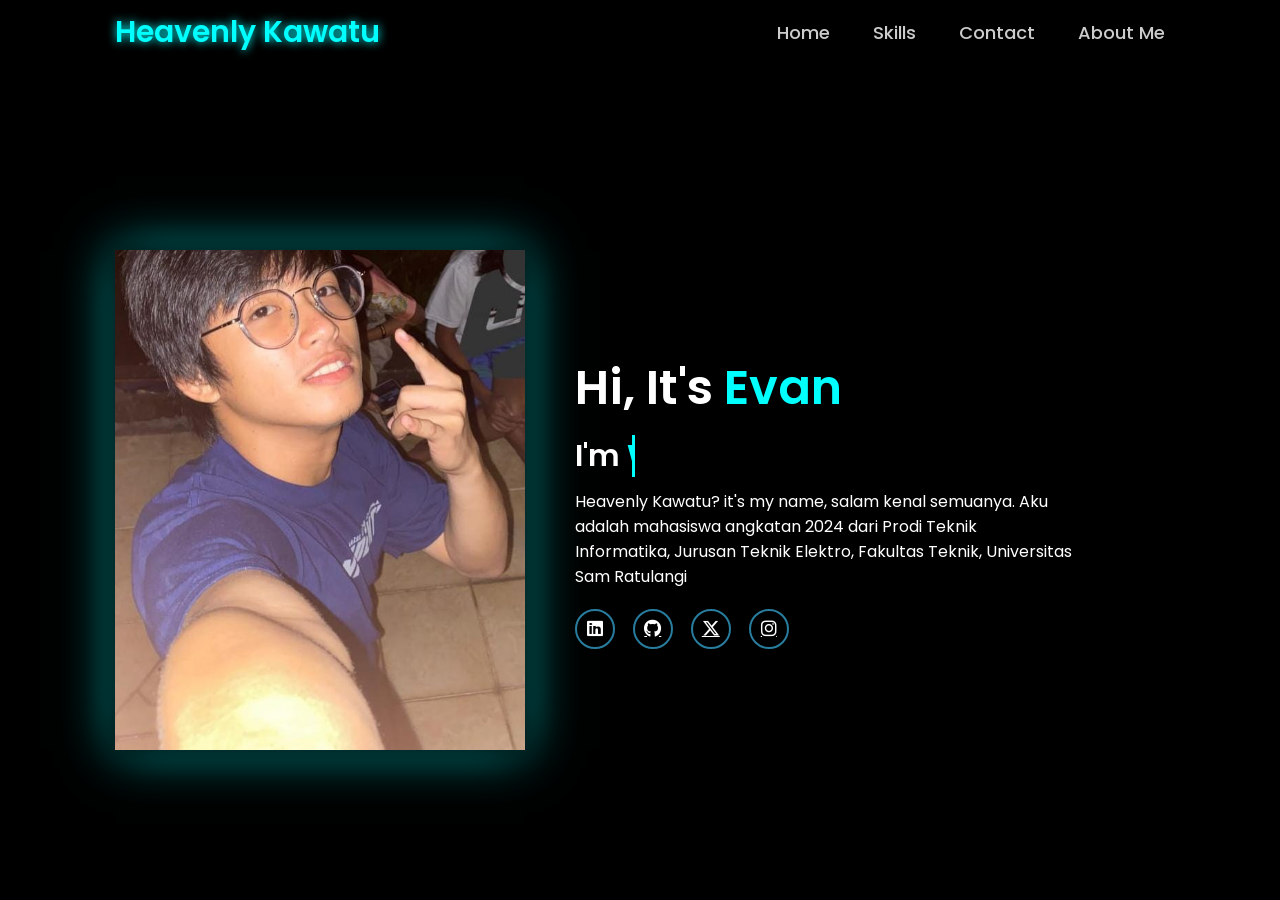
<file: index.html>
<!DOCTYPE html>
<html lang="en">
<head>
    <meta charset="UTF-8">
    <meta http-equiv="X-UA-Compatible" content="IE=edge">
    <title>Portofolio Evan</title>
    <meta name="viewport" content="width=device-width, initial-scale=1.0">

    <!-- Font Awesome -->
    <link rel="stylesheet" href="https://cdnjs.cloudflare.com/ajax/libs/font-awesome/6.5.2/css/all.min.css">

    <!-- CSS -->
    <link rel="stylesheet" href="style.css">
</head>
<body class="page-transition">

    <!-- ===== HEADER ===== -->
    <header>
        <a href="#" class="logo">Heavenly Kawatu</a>

        <nav class="navbar">
            <a href="#">Home</a>
            <a href="#">Skills</a>
            <a href="#">Contact</a>
            <a href="about-me.html">About Me</a>
        </nav>
        <i class="fa-solid fa-bars" id="menu-icon"></i>

    </header>

    <!-- ===== HOME ===== -->
    <section class="home">
        <div class="home-img">
            <img src="main.jpg" alt="Profile Image">
        </div>

        <div class="home_content">
            <h1>Hi, It's <span>Evan</span></h1>
            <h3 class="typing-text">I'm <span></span></h3>
            <p>Heavenly Kawatu? it's my name, salam kenal semuanya. Aku adalah mahasiswa angkatan 2024 dari Prodi Teknik Informatika, Jurusan Teknik Elektro, Fakultas Teknik, Universitas Sam Ratulangi</p>

            <div class="social-icons">
                <a href="#"><i class="fa-brands fa-linkedin"></i></a>
                <a href="#"><i class="fa-brands fa-github"></i></a>
                <a href="#"><i class="fa-brands fa-x-twitter"></i></a>
                <a href="https://www.instagram.com/evansk_26"
   target="_blank"
   rel="noopener noreferrer">
    <i class="fa-brands fa-instagram"></i>
</a>

    </section>

    <!-- JS -->
    <script src="script.js"></script>
</body>
</html>
</file>
<file: style.css>
@import url('https://fonts.googleapis.com/css2?family=Poppins:wght@100;200;300;400;500;600&display=swap');

/* RESET */
* {
    margin: 0;
    padding: 0;
    box-sizing: border-box;
    font-family: 'Poppins', sans-serif;
}

html {
    font-size: 62.5%;
    scroll-behavior: smooth;
}

body {
    background: #000;
    color: #fff;
    overflow-x: hidden;
}

/* ===== HEADER ===== */
header {
    position: fixed;
    top: 0;
    left: 0;
    width: 100%;
    padding: 1rem 9%;
    display: flex;
    box-shadow: 0 4px 20px rgba(0,0,0,0.6);
    justify-content: space-between;
    align-items: center;
    background-color: transparent;
    z-index: 100;
}

.logo {
    font-size: 3rem;
    font-weight: 600;
    color: #00ffff;
    text-shadow: 0 0 10px #00ffff; 
    cursor: pointer;
    transition: 0.5s ease;
    text-decoration: none;
}
.logo:hover{
    transform: scale(1.1);
}

nav a {
    position: relative;
    font-size: 1.8rem;
    font-weight: 500;
    margin-left: 4rem;
    color: #ccc;
    text-decoration: none;
    transition: color 0.3s ease;
}

/* Garis bawah animasi */
nav a::after {
    content: "";
    position: absolute;
    left: 0;
    bottom: -6px;
    width: 0;
    height: 2px;
    background: #00ffff;
    transition: width 0.3s ease;
}

nav a:hover::after,
nav a.active::after {
    width: 100%;
}

nav a:hover,
nav a.active {
    transform: translateY(-3px);
    text-shadow: 0 0 10px #00ffff;
}



/* ===== HOME ===== */
.home {
    min-height: 100vh;
    padding: 12rem 9% 2rem;
    display: flex;
    align-items: center;
    gap: 5rem;
}

.home-img img {
    display: flex;
    justify-content: center;
    align-items: center;
    width: 32vw;
    max-height: 500px;
    object-fit: cover;
    box-shadow: 
        0 0 25px #000000,
        0 0 50px rgba(0,255,255,0.7),
        0 0 80px rgba(0, 0, 0, 0.4);
    transition: 0.4s ease;
}

.home_content h1 {
    font-size: 4.8rem;
    font-weight: 600;
}

.home_content h1 span {
    color: #00ffff;
}

.home_content h3 {
    font-size: 3rem;
    margin: 1rem 0;
}

.home_content p {
    font-size: 1.6rem;
    margin-bottom: 2rem;
    max-width: 500px;
}

/* SOCIAL ICONS */
.social-icons a {
    display: inline-flex;
    justify-content: center;
    align-items: center;
    width: 4rem;
    height: 4rem;
    border: 0.2rem solid #287d9e;
    border-radius: 50%;
    color: #ffffff;
    margin-right: 1.5rem;
    font-size: 1.8rem;
    transition: 0.3s;
}

.social-icons a:hover {
    background: #00ffff;
    color: #000;
    transform: scale(1.2)translateY(5px);
}

.social-icons a .fa-instagram {
    transition: 0.3s ease;
}

.social-icons a:hover .fa-instagram {
    background: radial-gradient(circle at 30% 30%, 
        #feda75, #fa7e1e, #d62976, #962fbf, #4f5bd5);
    color: #fff;
    border-color: transparent;
}
/* BUTTON */
.btn {
    display: inline-block;
    margin-top: 3rem;
    padding: 1.2rem 3rem;
    background: #00ffff;
    color: #000;
    font-size: 1.6rem;
    border-radius: 4rem;
    text-decoration: none;
    transition: 0.3s;
}

.btn:hover {
    transform: scale(1.1);
    box-shadow: 0 0 20px #00ffff;
}

.typing-text {
    font-size: 34px;
    font-weight: 600;
    min-width: 280px;
}

.typing-text span {
    position: relative;
    color: #00ffff;
}

/* TEXT */
.typing-text span::before {
    content: "Web Developer";
    animation: words 20s infinite;
}

/* CURSOR + ERASER */
.typing-text span::after {
    content: "";
    position: absolute;
    right: -8px;
    top: 0;
    height: 100%;
    width: 100%;
    background-color: #000;
    border-left: 3px solid #00ffff;
    animation: typing 20s infinite, cursor 0.6s infinite;
}

/* CURSOR BLINK */
@keyframes cursor {
    50% {
        border-left-color: transparent;
    }
}

/* TYPING EFFECT */
@keyframes typing {
    /* Word 1 */
    0%   { width: 100%; }
    5%   { width: 0; }
    15%  { width: 0; }
    20%  { width: 100%; }

    /* Word 2 */
    20%  { width: 100%; }
    25%  { width: 0; }
    35%  { width: 0; }
    40%  { width: 100%; }

    /* Word 3 */
    40%  { width: 100%; }
    45%  { width: 0; }
    55%  { width: 0; }
    60%  { width: 100%; }

    /* Word 4 */
    60%  { width: 100%; }
    65%  { width: 0; }
    75%  { width: 0; }
    80%  { width: 100%; }

    /* Word 5 */
    80%  { width: 100%; }
    85%  { width: 0; }
    95%  { width: 0; }
    100% { width: 100%; }
}


/* WORDS */
@keyframes words {
    0%,20% {
        content: "Website Developer";
    }
    21%,40% {
        content: "Software Engineer";
    }
    41%,60% {
        content: "Website Designer";
    }
    61%,80% {
        content: "Gamers";
    }
    81%,100% {
        content: "Agnes Jelita's Boyfriend";
    }
}

/* ===== ABOUT ME ===== */
.about-me {
    min-height: 100vh;
    padding: 12rem 9% 5rem;
}

.section-title {
    text-align: center;
    font-size: 3.5rem;
    margin-bottom: 4rem;
    color: #00ffff;
}

/* GRID */
.gallery {
    display: grid;
    grid-template-columns: repeat(auto-fit, minmax(200px, 1fr));
    gap: 2rem;
}

.gallery img {
    width: 100%;
    height: 200px;
    object-fit: cover;
    border-radius: 1rem;
    box-shadow: 0 0 15px rgba(0,255,255,0.5);
    transition: 0.3s ease;
}

.gallery img:hover {
    transform: scale(1.08);
    box-shadow: 0 0 30px #00ffff;
}

/* LIGHTBOX */
.lightbox {
    position: fixed;
    inset: 0;
    background: rgba(0,0,0,0.9);
    display: flex;
    justify-content: center;
    align-items: center;
    opacity: 0;
    pointer-events: none;
    transition: 0.3s ease;
    z-index: 1000;
}

.lightbox.active {
    opacity: 1;
    pointer-events: auto;
}

/* IMAGE */
.lightbox img {
    max-width: 90%;
    max-height: 90%;
    border-radius: 1rem;
    transform: scale(0.8);
    transition: transform 0.3s ease;
}

.lightbox.active img {
    transform: scale(1);
}

/* CLOSE */
.lightbox .close {
    position: absolute;
    top: 2rem;
    right: 3rem;
    font-size: 4rem;
    color: #fff;
    cursor: pointer;
}

/* NEXT & PREV */
.lightbox .prev,
.lightbox .next {
    position: absolute;
    top: 50%;
    font-size: 4rem;
    color: white;
    cursor: pointer;
    padding: 1rem;
    user-select: none;
}

.lightbox .prev { left: 2rem; }
.lightbox .next { right: 2rem; }

/* PAGE TRANSITION */
.page-transition {
    opacity: 0;
    animation: fadeIn 0.6s ease forwards;
}

@keyframes fadeIn {
    to {
        opacity: 1;
    }
}

/* FADE OUT */
.fade-out {
    opacity: 0;
    transition: opacity 0.4s ease;
}

#menu-icon {
    display: none;   /* DESKTOP */
}

/* ===== RESPONSIVE ===== */
@media (max-width: 991px) {

    #menu-icon {
        display: flex;
        font-size: 3rem;
        color: #00ffff;
        cursor: pointer;
    }

    nav {
        position: absolute;
        top: 100%;
        right: -100%;
        width: 20%;
        background: #161616;
        border-left: 3px solid #00ffff;
        border-bottom: 3px solid #00ffff;
        padding: 1rem;
        transition: 0.3s ease;
    }

    nav.active {
        right: 0;
    }

    nav a {
        display: block;
        border-bottom: 1px solid #00ffff;
        margin: 2rem 0;
        font-size: 2rem;
    }

    .home {
        flex-direction: column;
        text-align: center;
    }

    .home-img img {
        width: 60vw;
    }
}



@media (max-width: 450px) {
    html {
        font-size: 50%;
    }
    .gallery img {
        height: 160px;
    }
}
</file>
